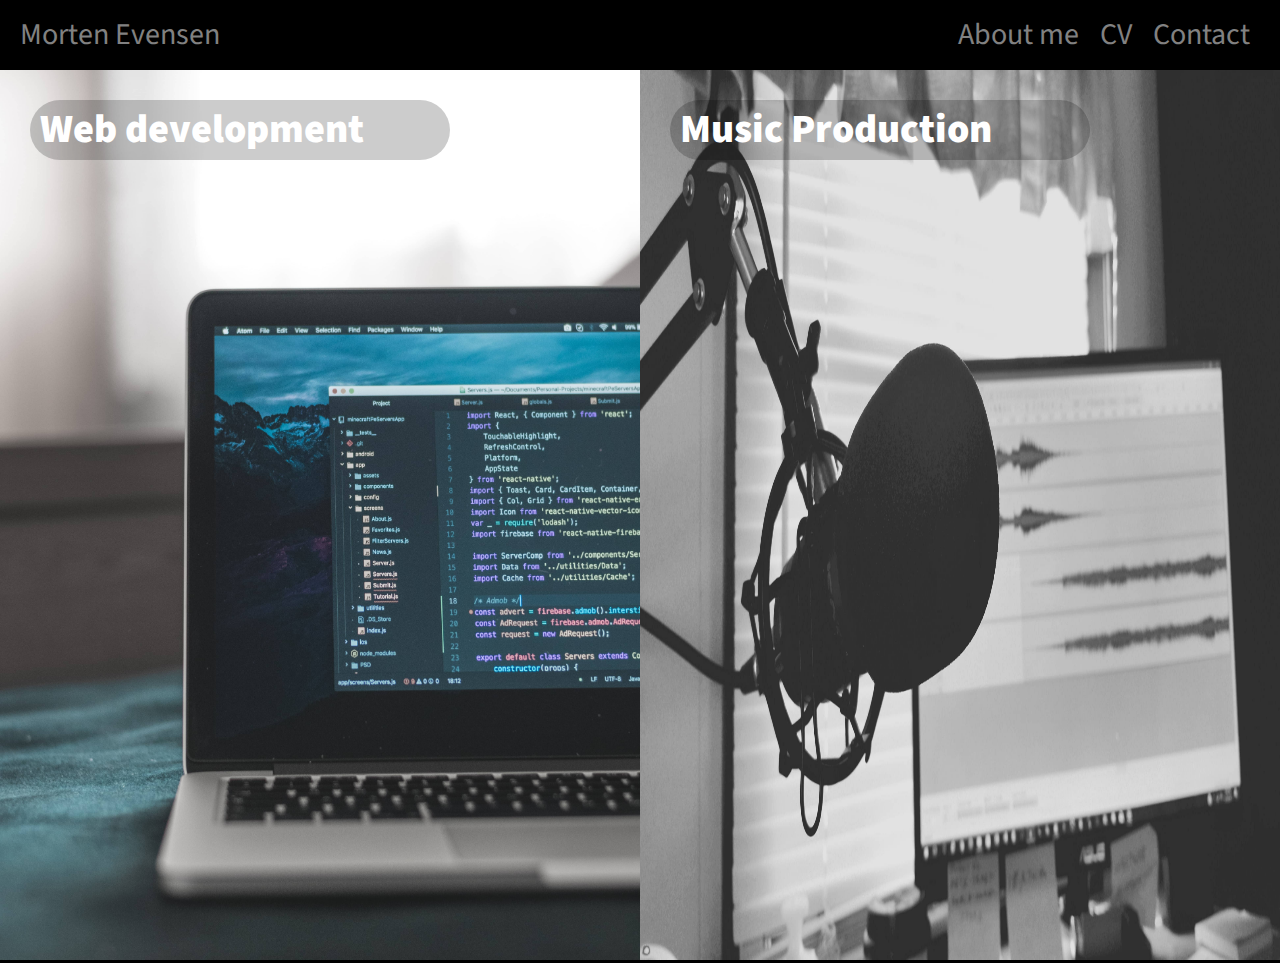
<file: index.html>
<!DOCTYPE html>
<html>
   <head>
      <link rel="stylesheet" href="css/styles.css" type="text/css">
      <link rel="stylesheet" href="https://cdnjs.cloudflare.com/ajax/libs/font-awesome/4.7.0/css/font-awesome.min.css">
      <meta name="viewport" content="width=device-width, initial-scale=1.0">
      <meta charset="utf-8" />
      <title>Morten Evensen</title>
      <link href="https://fonts.googleapis.com/css?family=Source+Sans+Pro&display=swap" rel="stylesheet">
   </head>
   <body>
      <!-- Overlay navigation -->
      <div id="overlay-menu" class="overlay">
         <a href="javascript:void(0)" class="closeButton" onclick="closeNav()">&times;</a>
         <div class="overlay-content">
            <a href="about.html">About me</a>
            <a href="cv.html">CV</a>
            <a href="contact.html">Contact</a>
         </div>
      </div>
      <div class="firstpage">
         <!-- Header/navigation -->
         <div id="header">
            <header>
               <div class="logo">
                  <h1><a href="index.html"> Morten Evensen</a></h1>
               </div>
               <nav>
                  <div class="nav-elements">
                     <a href="about.html">About me</a>
                     <a href="cv.html">CV</a>
                     <a href="contact.html">Contact</a>
                  </div>
                  <a href="javascript:void(0);" class="icon" onclick="openNav()">
                  <i class="fa fa-bars"></i>
                  </a>
               </nav>
            </header>
         </div>
         <!-- First content -->
         <div id="firstcontentwrap">
            <div class="left" id="left">
               <h2 id="web" class="sub-header">Web development</h2>
               <div id="web-text" class="index-text">
                  <p class="p-text">I am a web developer that specializes in Front-End developement. </p>
                  <p class="p-text">I am always interested in new and exiting projects, so please get in touch if you have anything interesting you want to collaborate on! </p>
                  <p class="p-text">Click on the button bellow to see some of my earlier work </p>
               </div>
               <img class="coding-image image" src="images/coding-min.jpg">
               <div id="web-button" class="web-button">
                  <a href="web.html">
                     <p class="index-button">Click to see some of my previous web-projects!
                     </p>
                  </a>
               </div>
            </div>
            <div class="right" id="right">
               <h2 id="music" class="sub-header">Music Production</h2>
               <div id="music-text" class="index-text">
                  <p class="p-text">I am a music producer who produces music for advertisement, artists and movies </p>
                  <p class="p-text">I am always interested in new and exiting projects, so please get in touch if you have anything interesting you want to collaborate on! </p>
                  <p class="p-text">Click on the button bellow to see and listen to some of my earlier work </p>
               </div>
               <img class="coding-image image" src="images/music-production-grey-min.jpg">
               <div id="music-button" class="music-button">
                  <a href="music.html">
                     <p class="index-button">Click to see some of the projects I've worked on!
                     </p>
                  </a>
               </div>
            </div>
         </div>
      </div>
      <script src="scripts/script.js"></script>
   </body>
</html>
</file>
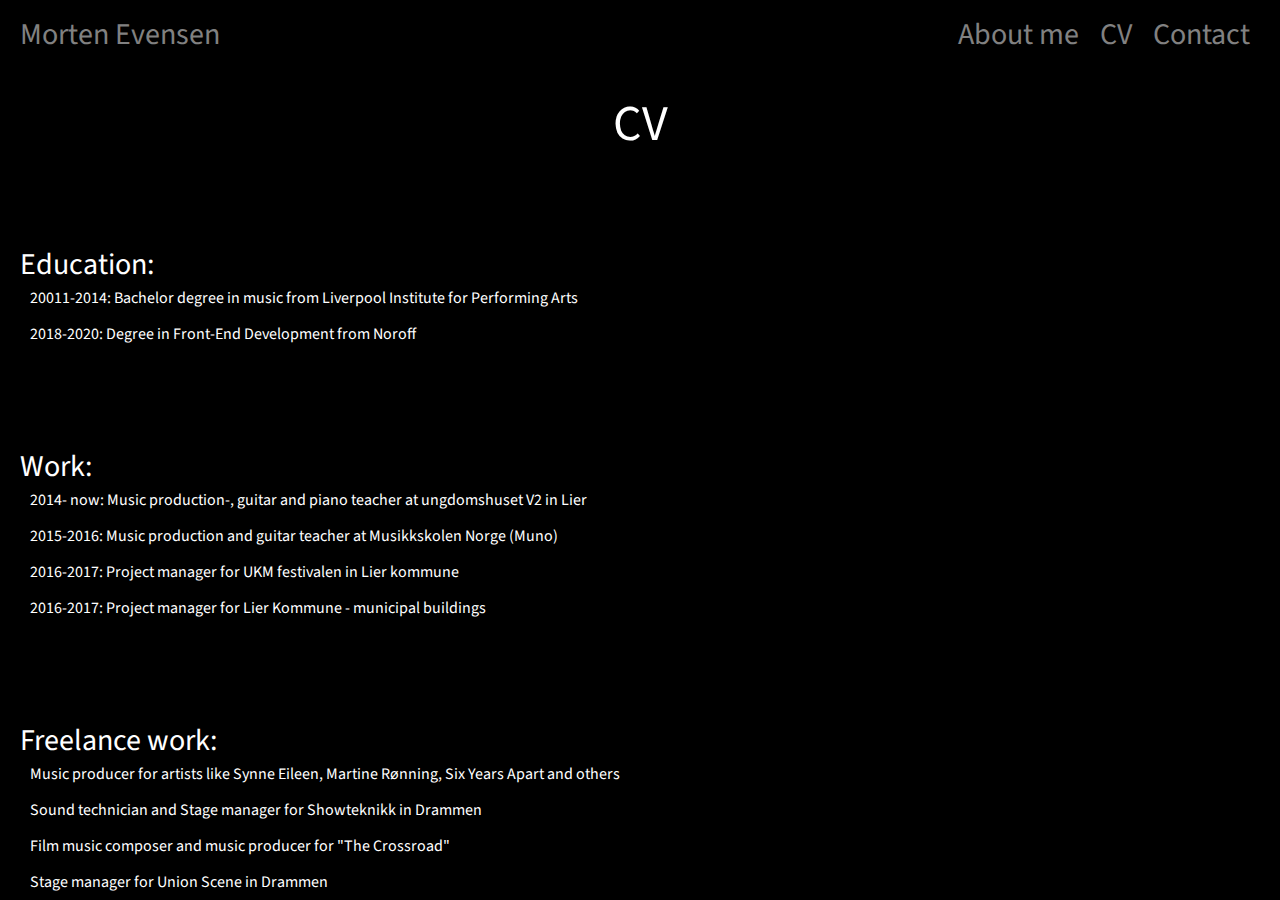
<file: cv.html>
<!DOCTYPE html>
<html>

<head>
    <link rel="stylesheet" href="css/styles.css" type="text/css">
    <link rel="stylesheet" href="https://cdnjs.cloudflare.com/ajax/libs/font-awesome/4.7.0/css/font-awesome.min.css">
    <meta name="viewport" content="width=device-width, initial-scale=1.0">
    <meta charset="utf-8" />
    <title>Morten Evensen - CV</title>
    <link href="https://fonts.googleapis.com/css?family=Source+Sans+Pro&display=swap" rel="stylesheet">
</head>

<body>
    <!-- Overlay navigation -->
    <div id="overlay-menu" class="overlay">
        <a href="javascript:void(0)" class="closeButton" onclick="closeNav()">&times;</a>
        <div class="overlay-content">
            <a href="about.html">About me</a>
            <a href="cv.html">CV</a>
            <a href="contact.html">Contact</a>
        </div>
    </div>
    <div class="firstpage">
        <!-- Header/navigation -->
        <div id="header">
            <header>
                <div class="logo">
                    <h1><a href="index.html"> Morten Evensen</a></h1>
                </div>
                <nav>
                    <div class="nav-elements">
                        <a href="about.html">About me</a>
                        <a href="cv.html">CV</a>
                        <a href="contact.html">Contact</a>
                    </div>
                    <a href="javascript:void(0);" class="icon" onclick="openNav()">
                        <i class="fa fa-bars"></i>
                    </a>
                </nav>
            </header>
        </div>
        <div class="cv-wrap">
            <h2>CV</h2>
            <div class="education-wrap">
                <h3>Education:</h3>
                <p>20011-2014: Bachelor degree in music from Liverpool Institute for Performing Arts</p>
                <p>2018-2020: Degree in Front-End Development from Noroff</p>
            </div>
            <div class="education-wrap">
                <h3>Work:</h3>
                <p>2014- now: Music production-, guitar and piano teacher at ungdomshuset V2 in Lier</p>
                <p>2015-2016: Music production and guitar teacher at Musikkskolen Norge (Muno)</p>
                <p>2016-2017: Project manager for UKM festivalen in Lier kommune</p>
                <p>2016-2017: Project manager for Lier Kommune - municipal buildings</p>
            </div>
            <div class="education-wrap">
                <h3>Freelance work:</h3>
                <p>Music producer for artists like <a href="https://www.facebook.com/SynneEileen/">Synne Eileen</a>, <a href="https://www.facebook.com/martinesingerartist/">Martine Rønning</a>, <a href="https://www.facebook.com/sixyearsapart/">Six Years Apart</a> and others</p>
                <p>Sound technician and Stage manager for <a href="http://www.show-teknikk.no/">Showteknikk in Drammen</a></p>
                <p>Film music composer and music producer for <a href="https://vimeo.com/172676693">"The Crossroad"</a></p>
                <p>Stage manager for Union Scene in Drammen</p>
            </div>
        </div>
    </div>
    <script src="scripts/script.js"></script>
</body>

</html>
</file>
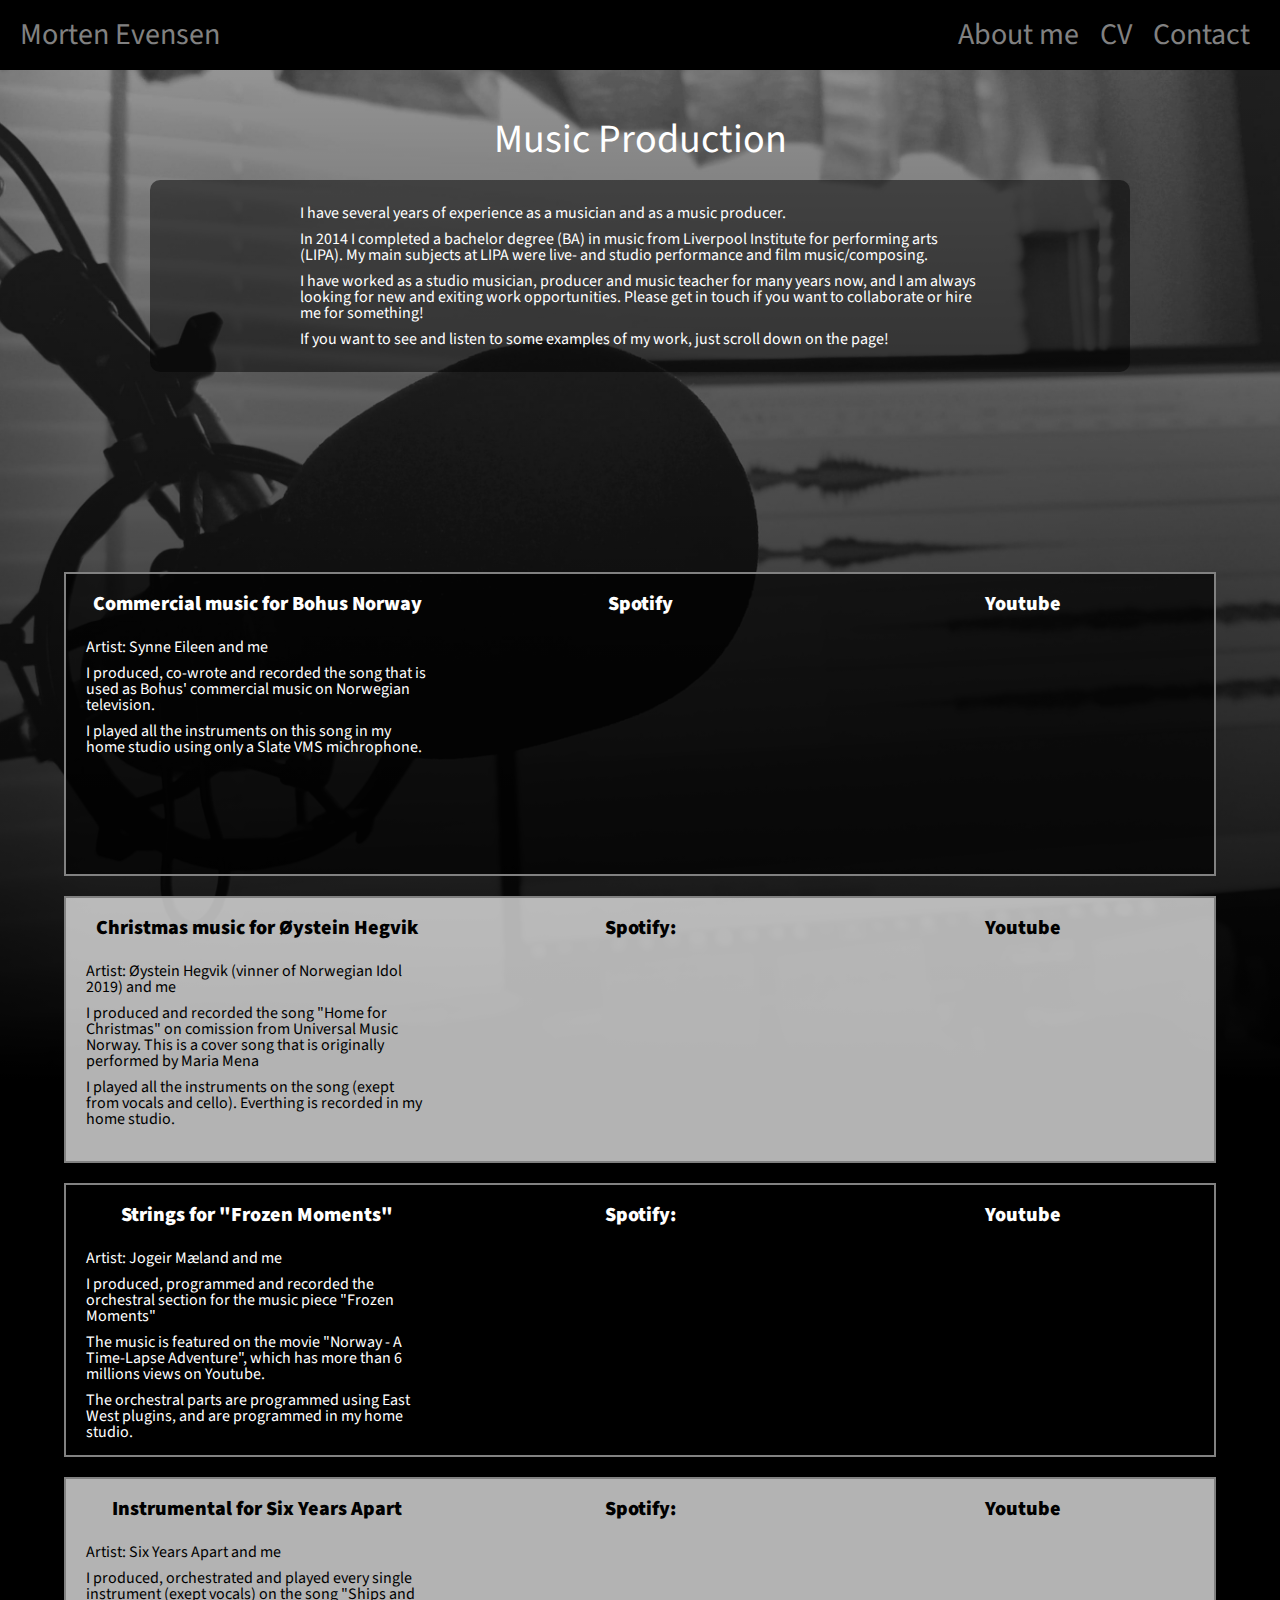
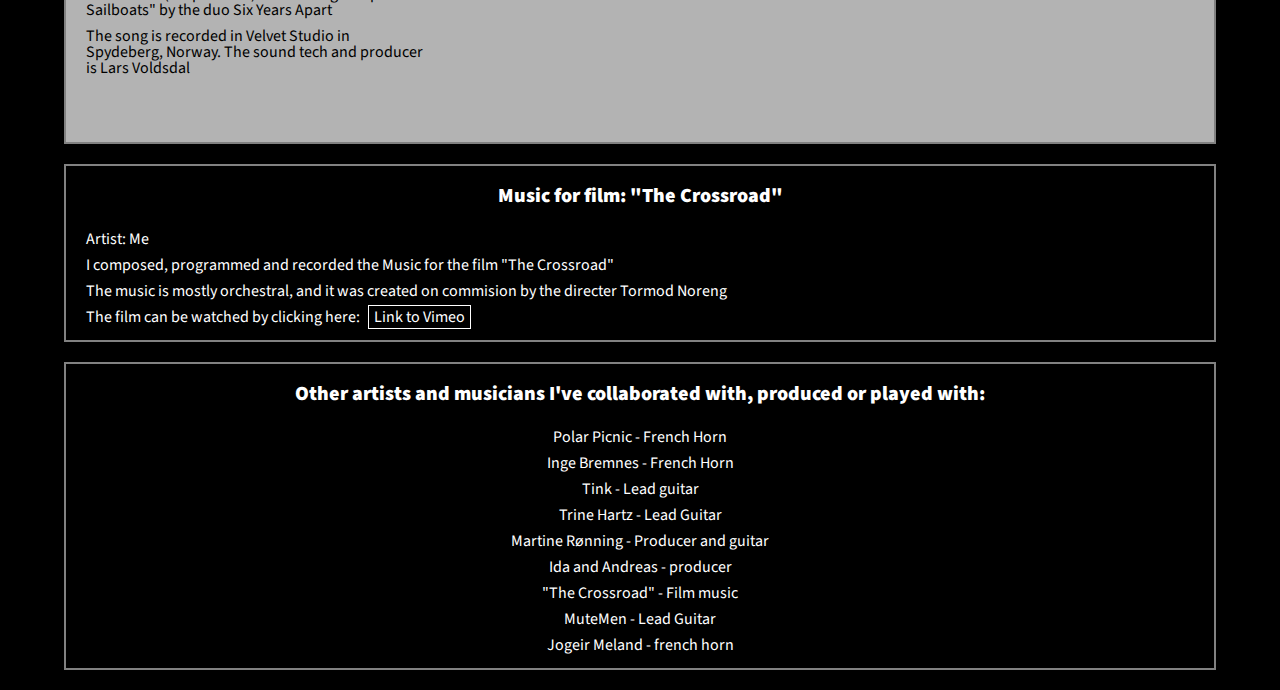
<file: music.html>
<!DOCTYPE html>
<html>

<head>
    <link rel="stylesheet" href="css/styles.css" type="text/css">
    <link rel="stylesheet" href="https://cdnjs.cloudflare.com/ajax/libs/font-awesome/4.7.0/css/font-awesome.min.css">
    <meta name="viewport" content="width=device-width, initial-scale=1.0">
    <meta charset="utf-8" />
    <title>Morten Evensen - Music production</title>
    <link href="https://fonts.googleapis.com/css?family=Source+Sans+Pro&display=swap" rel="stylesheet">
</head>

<body class="bg-music-image">
    <!-- Overlay navigation -->
    <div id="overlay-menu" class="overlay">
        <a href="javascript:void(0)" class="closeButton" onclick="closeNav()">&times;</a>
        <div class="overlay-content">
            <a href="about.html">About me</a>
            <a href="cv.html">CV</a>
            <a href="contact.html">Contact</a>
        </div>
    </div>

    <div class="web-page">
        <!-- Header/navigation -->
        <div id="header">
            <header>
                <div class="logo">
                    <h1><a href="index.html">Morten Evensen</a></h1>
                </div>
                <nav>
                    <div class="nav-elements">
                        <a href="about.html">About me</a>
                        <a href="cv.html">CV</a>
                        <a href="contact.html">Contact</a>
                    </div>
                    <a href="javascript:void(0);" class="icon" onclick="openNav()">
                        <i class="fa fa-bars"></i>
                    </a>
                </nav>
            </header>
        </div>
        <div class="music-info-wrap">
            <div class="music-header">
                <h2>Music Production</h2>
            </div>
            <div class="music-info">
                <p>I have several years of experience as a musician and as a music producer. </p>
                <p>In 2014 I completed a bachelor degree (BA) in music from Liverpool Institute for performing arts (LIPA). My main subjects at LIPA were live- and studio performance and film music/composing. </p>
                <p>I have worked as a studio musician, producer and music teacher for many years now, and I am always looking for new and exiting work opportunities. Please get in touch if you want to collaborate or hire me for something!</p>
                <p>If you want to see and listen to some examples of my work, just scroll down on the page!</p>
            </div>
        </div>
        <div id="music-content">
            <div class="music-content-wrap">
                <div class="music-content-wrap-1">
                    <div class="small-wrap">
                        <div class="music-content-1">
                            <h3>Commercial music for Bohus Norway</h3>
                            <p class="artist">Artist: Synne Eileen and me</p>
                            <p>I produced, co-wrote and recorded the song that is used as Bohus' commercial music on Norwegian television. </p>
                            <p>I played all the instruments on this song in my home studio using only a Slate VMS michrophone. </p>
                        </div>
                        <div class="music-content-2">

                            <h3 class="black">Spotify </h3>
                            <div class="spotify">
                                <div class="iframe-container">
                                    <iframe src="https://open.spotify.com/embed/track/5AHJPyaZsAZYSteQCO5WQY" width="250" height="250" frameborder="0" allowtransparency="true" allow="encrypted-media"></iframe>
                                </div>
                            </div>
                        </div>
                        <div class="music-content-3">
                            <h3 class="black">Youtube</h3>
                            <div class="iframe-container">
                                <iframe width="560" height="315" src="https://www.youtube.com/embed/higRDezpsws" frameborder="0" allow="accelerometer; autoplay; encrypted-media; gyroscope; picture-in-picture" allowfullscreen></iframe>
                            </div>
                        </div>
                    </div>
                </div>
                <div class="music-content-wrap-2">
                    <div class="small-wrap">
                        <div class="music-content-1">
                            <h3>Christmas music for Øystein Hegvik</h3>
                            <p class="artist">Artist: Øystein Hegvik (vinner of Norwegian Idol 2019) and me</p>
                            <p>I produced and recorded the song "Home for Christmas" on comission from Universal Music Norway. This is a cover song that is originally performed by Maria Mena</p>
                            <p>I played all the instruments on the song (exept from vocals and cello). Everthing is recorded in my home studio.</p>
                        </div>
                        <div class="music-content-2">
                            <h3 class="black">Spotify: </h3>
                            <div class="iframe-container">
                                <iframe src="https://open.spotify.com/embed/track/5BdrkSlhOPAoXmV41v9zLP" width="300" height="380" frameborder="0" allowtransparency="true" allow="encrypted-media"></iframe>
                            </div>
                        </div>
                        <div class="music-content-3">
                            <h3 class="black">Youtube</h3>
                            <div class="iframe-container">
                                <iframe width="560" height="315" src="https://www.youtube.com/embed/VVkZhhpdd2o" frameborder="0" allow="accelerometer; autoplay; encrypted-media; gyroscope; picture-in-picture" allowfullscreen></iframe>
                            </div>
                        </div>
                    </div>
                </div>
                <div class="music-content-wrap-3">
                    <div class="small-wrap">
                        <div class="music-content-1">
                            <h3>Strings for "Frozen Moments"</h3>
                            <p class="artist">Artist: Jogeir Mæland and me</p>
                            <p>I produced, programmed and recorded the orchestral section for the music piece "Frozen Moments"</p>
                            <p>The music is featured on the movie "Norway - A Time-Lapse Adventure", which has more than 6 millions views on Youtube.</p>
                            <p>The orchestral parts are programmed using East West plugins, and are programmed in my home studio.</p>
                        </div>
                        <div class="music-content-2">
                            <h3 class="black">Spotify: </h3>
                            <div class="iframe-container">
                                <iframe src="https://open.spotify.com/embed/track/3ucgSZoB4d1s7usTXDlUYG" width="300" height="380" frameborder="0" allowtransparency="true" allow="encrypted-media"></iframe>
                            </div>
                        </div>
                        <div class="music-content-3">
                            <h3 class="black">Youtube</h3>
                            <div class="iframe-container">
                                <iframe width="560" height="315" src="https://www.youtube.com/embed/Scxs7L0vhZ4" frameborder="0" allow="accelerometer; autoplay; encrypted-media; gyroscope; picture-in-picture" allowfullscreen></iframe>
                            </div>
                        </div>
                    </div>
                </div>
                <div class="music-content-wrap-2">
                    <div class="small-wrap">
                        <div class="music-content-1">
                            <h3>Instrumental for Six Years Apart</h3>
                            <p class="artist">Artist: Six Years Apart and me</p>
                            <p>I produced, orchestrated and played every single instrument (exept vocals) on the song "Ships and Sailboats" by the duo Six Years Apart </p>
                            <p>The song is recorded in Velvet Studio in Spydeberg, Norway. The sound tech and producer is Lars Voldsdal</p>
                        </div>
                        <div class="music-content-2">
                            <h3 class="black">Spotify: </h3>
                            <div class="iframe-container">
                                <iframe src="https://open.spotify.com/embed/track/3G6KSkcUQJJ4obaPwvudlU" width="300" height="380" frameborder="0" allowtransparency="true" allow="encrypted-media"></iframe>
                            </div>
                        </div>
                        <div class="music-content-3">
                            <h3 class="black">Youtube</h3>
                            <div class="iframe-container">
                                <iframe width="560" height="315" src="https://www.youtube.com/embed/Qk_YxRAV6HM" frameborder="0" allow="accelerometer; autoplay; encrypted-media; gyroscope; picture-in-picture" allowfullscreen></iframe>
                            </div>
                        </div>
                    </div>
                </div>
                <div class="music-content-wrap-3">
                    <div class="small-wrap">
                        <div class="music-content-1">
                            <h3>Music for film: "The Crossroad"</h3>
                            <p class="artist">Artist: Me</p>
                            <p>I composed, programmed and recorded the Music for the film "The Crossroad"</p>
                            <p>The music is mostly orchestral, and it was created on commision by the directer Tormod Noreng</p>
                            <p>The film can be watched by clicking here: <a class="center link" href="https://vimeo.com/172676693">Link to Vimeo</a></p>
                        </div>
                    </div>
                </div>
                <div class="music-content-wrap-3">
                    <div class="small-wrap">
                        <div class="music-content-1 center">
                            <h3>Other artists and musicians I've collaborated with, produced or played with:</h3>
                            <p class="artist">Polar Picnic - French Horn</p>
                            <p class="artist">Inge Bremnes - French Horn</p>
                            <p class="artist">Tink - Lead guitar</p>
                            <p class="artist">Trine Hartz - Lead Guitar</p>
                            <p class="artist">Martine Rønning - Producer and guitar</p>
                            <p class="artist">Ida and Andreas - producer</p>
                            <p class="artist">"The Crossroad" - Film music</p>
                            <p class="artist">MuteMen - Lead Guitar</p>
                            <p class="artist">Jogeir Meland - french horn</p>
                        </div>
                    </div>
                </div>
            </div>
        </div>
    </div>
    <script src="scripts/script.js"></script>
</body>

</html>
</file>
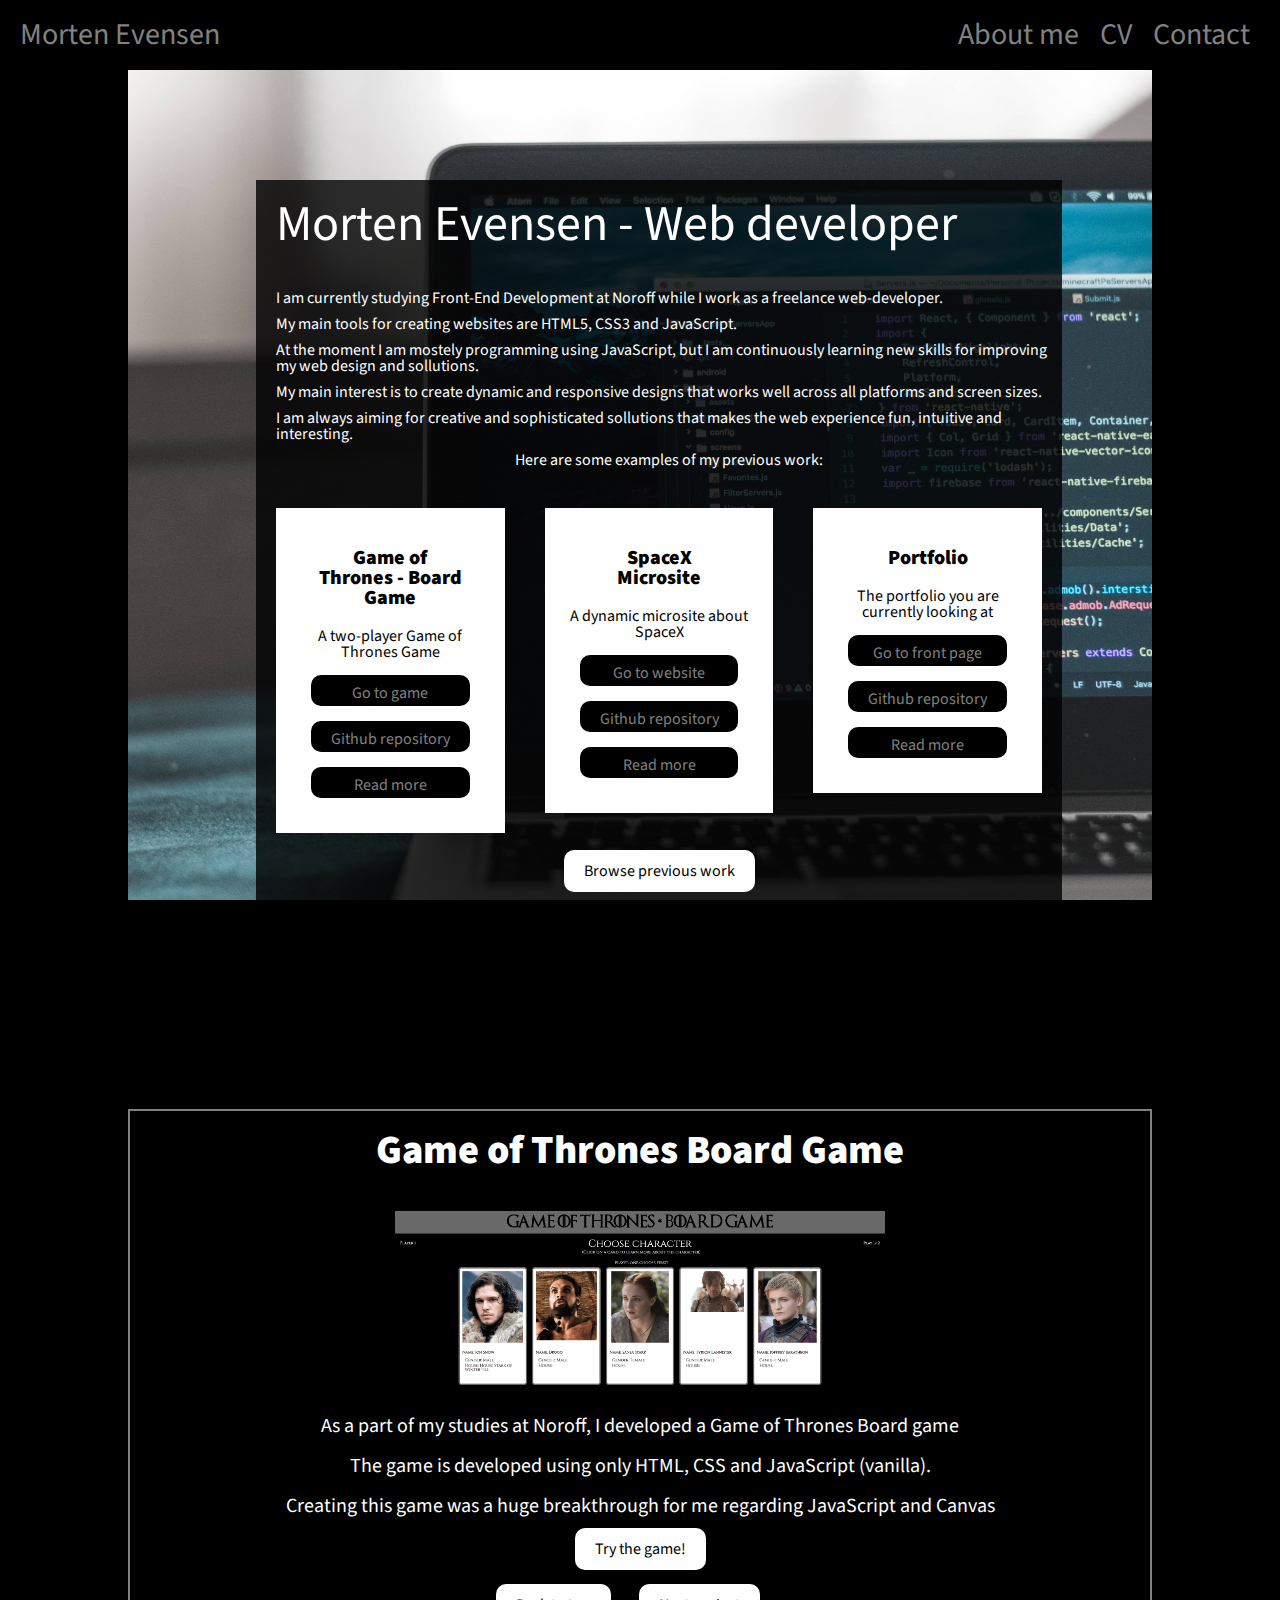
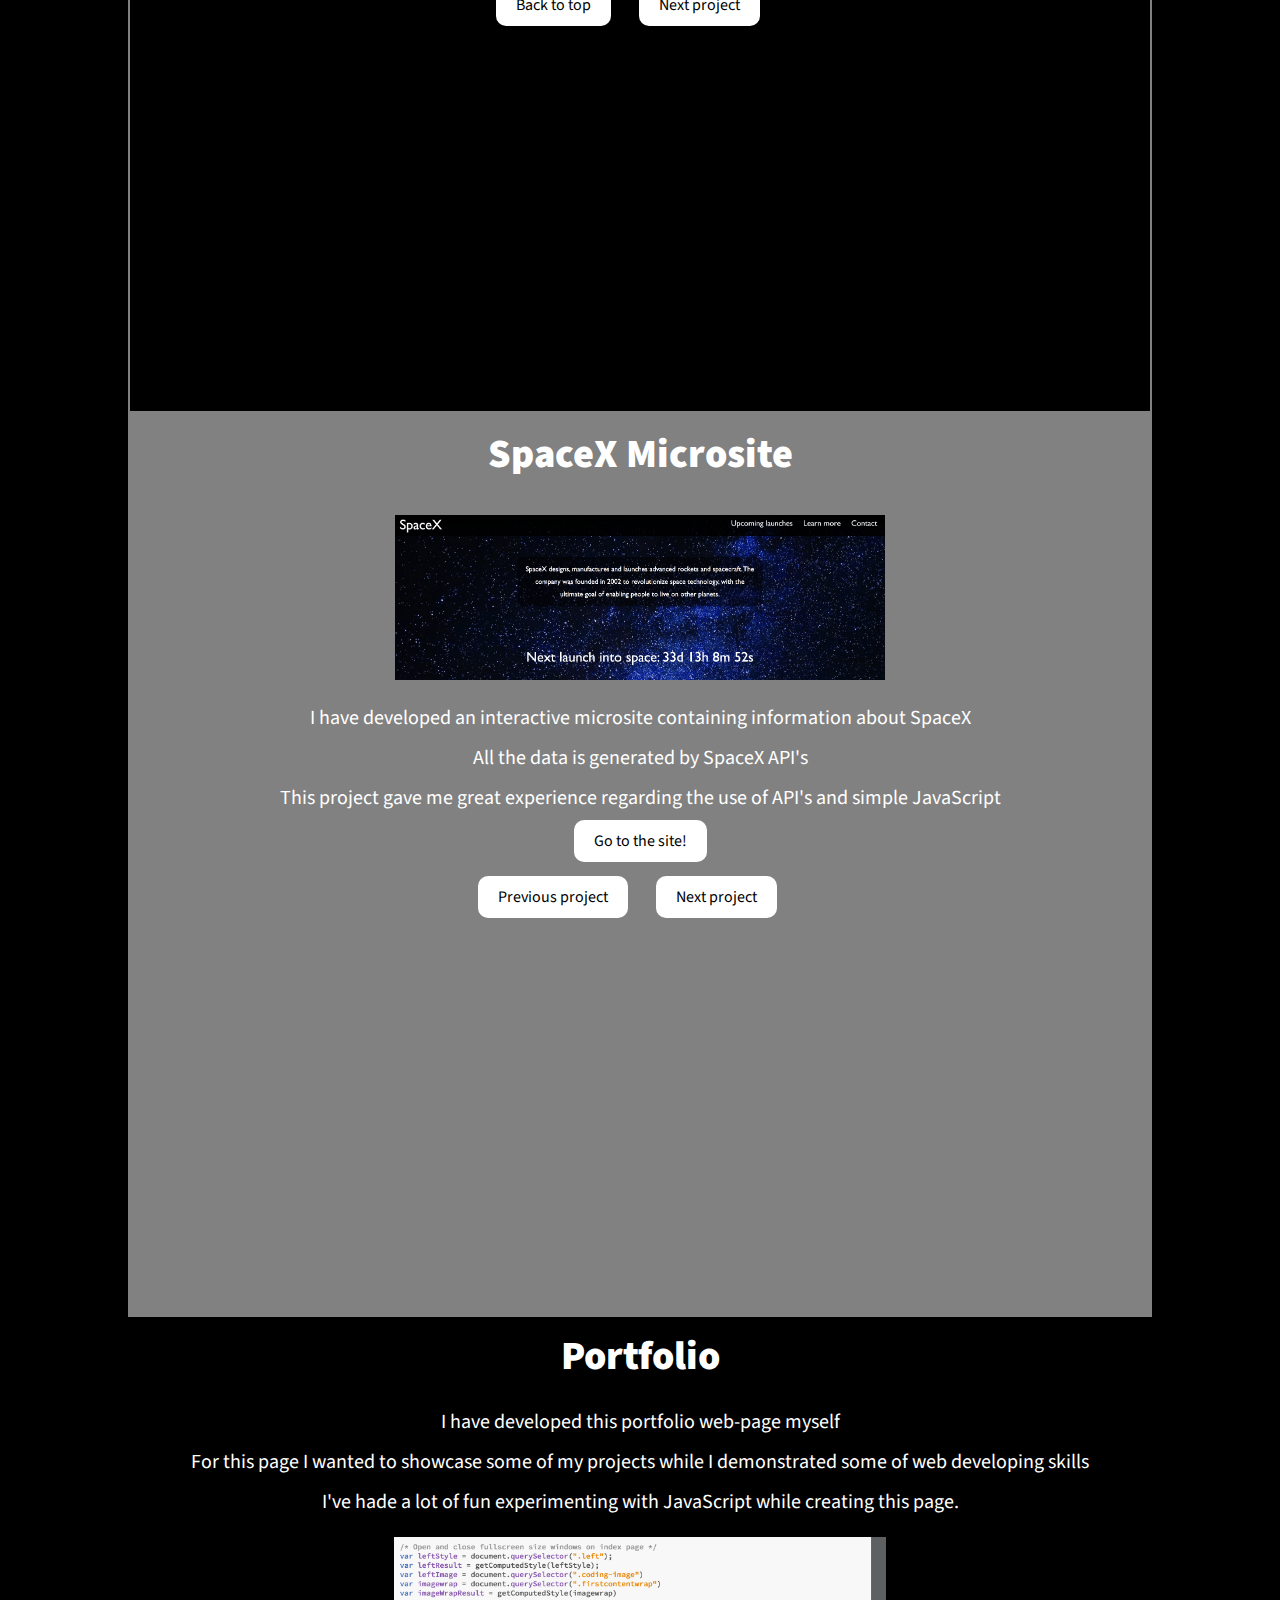
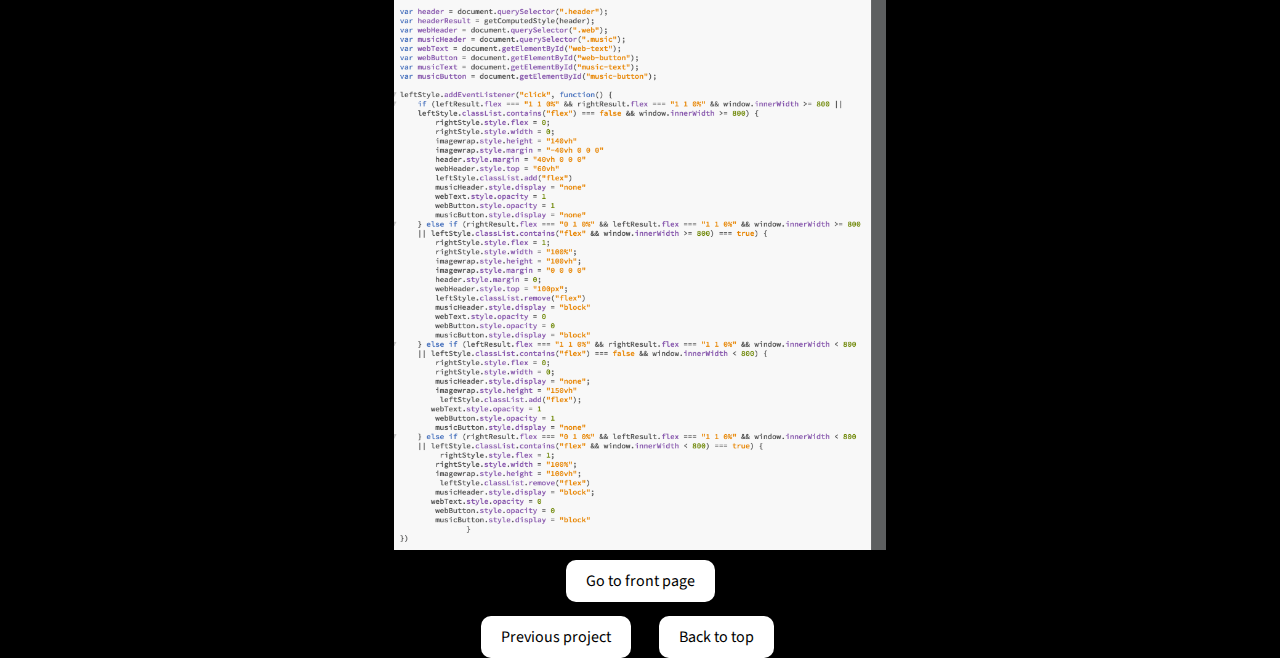
<file: web.html>
<!DOCTYPE html>
<html>

<head>
    <link rel="stylesheet" href="css/styles.css" type="text/css">
    <link rel="stylesheet" href="https://cdnjs.cloudflare.com/ajax/libs/font-awesome/4.7.0/css/font-awesome.min.css">
    <meta name="viewport" content="width=device-width, initial-scale=1.0">
    <meta charset="utf-8" />
    <title>Morten Evensen - Web Development</title>
    <link href="https://fonts.googleapis.com/css?family=Source+Sans+Pro&display=swap" rel="stylesheet">
</head>

<body>
    <!-- Overlay navigation -->
    <div id="overlay-menu" class="overlay">
        <a href="javascript:void(0)" class="closeButton" onclick="closeNav()">&times;</a>
        <div class="overlay-content">
            <a href="about.html">About me</a>
            <a href="cv.html">CV</a>
            <a href="contact.html">Contact</a>
        </div>
    </div>
    <div class="web-page">
        <!-- Header/navigation -->
        <div id="header">
            <header>
                <div class="logo">
                    <h1><a href="index.html"> Morten Evensen</a></h1>
                </div>
                <nav>
                    <div class="nav-elements">
                        <a href="about.html">About me</a>
                        <a href="cv.html">CV</a>
                        <a href="contact.html">Contact</a>
                    </div>
                    <a href="javascript:void(0);" class="icon" onclick="openNav()">
                        <i class="fa fa-bars"></i>
                    </a>
                </nav>
            </header>
        </div>
        <div id="web-content">

            <div class="web-content-wrap">
                <div class="web-content-1">
                    <h2>Morten Evensen - Web developer</h2>
                    <p>I am currently studying Front-End Development at Noroff while I work as a freelance web-developer.</p>
                    <p>My main tools for creating websites are HTML5, CSS3 and JavaScript.</p>
                    <p>At the moment I am mostely programming using JavaScript, but I am continuously learning new skills for improving my web design and sollutions. </p>
                    <p>My main interest is to create dynamic and responsive designs that works well across all platforms and screen sizes. </p>
                    <p>I am always aiming for creative and sophisticated sollutions that makes the web experience fun, intuitive and interesting. </p>
                    <p>Here are some examples of my previous work:</p>
                    <div class="work-wrap">
                        <div class="work1">
                            <h3>Game of Thrones - Board Game</h3>
                            <h4>A two-player Game of Thrones Game</h4>
                            <a class="web-button-web" href="http://mortenevensen.no/got/" target="_blank">Go to game</a>
                            <a class="web-button-web" href="https://github.com/MortenEvensen/GameOfThrones" target="_blank">Github repository</a>
                            <a class="web-button-web" href="#got-a">Read more</a>
                        </div>
                        <div class="work2">
                            <h3>SpaceX Microsite</h3>
                            <h4>A dynamic microsite about SpaceX</h4>
                            <a class="web-button-web" href="http://mortenevensen.no/spacex/" target="_blank">Go to website</a>
                            <a class="web-button-web" href="https://github.com/MortenEvensen/spaceX" target="_blank">Github repository</a>
                            <a class="web-button-web" href="#space-a">Read more</a>
                        </div>
                        <div class="work3">
                            <h3>Portfolio</h3>
                            <h4>The portfolio you are currently looking at</h4>
                            <a class="web-button-web" href="http://mortenevensen.no/portfolio/">Go to front page</a>
                            <a class="web-button-web" href="https://github.com/MortenEvensen/portfolio" target="_blank">Github repository</a>
                            <a class="web-button-web" href="#decor-a">Read more</a>
                        </div>
                    </div>
                    <div class="go-to-button-wrap-1">
                        <a class="go-to-button" href="#got-a">Browse previous work</a></div>
                </div>

            </div>
            <div id="got-a">
            </div>
            <div id="got-wrap">
                <div class="got-flex">
                    <h2>Game of Thrones Board Game</h2>

                    <div class="got-img-wrap">
                        <img class="got-img" src="images/got-front-min.png">
                    </div>
                    <div class="got-text">
                        <p>As a part of my studies at Noroff, I developed a Game of Thrones Board game</p>
                        <p>The game is developed using only HTML, CSS and JavaScript (vanilla).</p>
                        <p>Creating this game was a huge breakthrough for me regarding JavaScript and Canvas</p>
                    </div>
                    <div class="got-img-wrap">
                        <img class="got-img uno" src="images/got-game-min.png">
                    </div>
                    <div class="go-to-button-wrap">
                        <a class="go-to-button" href="http://mortenevensen.no/got/" target="_blank">Try the game!</a></div>
                    <div class="go-to-button-wrap-2">
                        <a class="go-to-button" href="web.html">Back to top</a>
                        <a class="go-to-button" href="#space-a">Next project</a></div>
                    <!--<div class="got-text">
                        <p>Or keep scrolling</p>
                    </div>-->
                </div>
            </div>
            <div id="space-a">
            </div>
            <div id="spacex-wrap">
                <div class="got-flex">
                    <h2>SpaceX Microsite</h2>

                    <div class="got-img-wrap">
                        <img class="space-img" src="images/spacex-cover-min.png">
                    </div>
                    <div class="got-text">
                        <p>I have developed an interactive microsite containing information about SpaceX</p>
                        <p>All the data is generated by SpaceX API's</p>
                        <p>This project gave me great experience regarding the use of API's and simple JavaScript</p>
                    </div>
                    <div class="got-img-wrap">
                        <img class="space-img uno" src="images/spacex-content-min.png">
                    </div>
                    <div class="go-to-button-wrap">
                        <a class="go-to-button" href="http://mortenevensen.no/spacex/" target="_blank">Go to the site!</a></div>
                    <div class="go-to-button-wrap-2">
                        <a class="go-to-button" href="#got-a">Previous project</a>
                        <a class="go-to-button" href="#decor-a">Next project</a></div>
                </div>
            </div>
            <div id="decor-a">
            </div>
            <div id="decor-wrap">
                <div class="got-flex">
                    <h2>Portfolio</h2>

                    <div class="got-text">
                        <p>I have developed this portfolio web-page myself</p>
                        <p>For this page I wanted to showcase some of my projects while I demonstrated some of web developing skills</p>
                        <p>I've hade a lot of fun experimenting with JavaScript while creating this page.</p>
                    </div>
                    <div class="got-img-wrap">
                        <img class="space-img" src="images/develop-min.png">
                    </div>
                    <div class="go-to-button-wrap">
                        <a class="go-to-button" href="http://mortenevensen.no/portfolio/">Go to front page</a></div>
                    <div class="go-to-button-wrap-2">
                        <a class="go-to-button" href="#space-a">Previous project</a>
                        <a class="go-to-button" href="web.html">Back to top</a></div>
                </div>
            </div>
        </div>
    </div>
    <script src="scripts/script.js"></script>
</body>

</html>
</file>
<file: css/styles.css>
/* http://meyerweb.com/eric/tools/css/reset/ 
   v2.0 | 20110126
   License: none (public domain)
*/

html,
body,
div,
span,
applet,
object,
iframe,
h1,
h2,
h3,
h4,
h5,
h6,
p,
blockquote,
pre,
a,
abbr,
acronym,
address,
big,
cite,
code,
del,
dfn,
em,
img,
ins,
kbd,
q,
s,
samp,
small,
strike,
strong,
sub,
sup,
tt,
var,
b,
u,
i,
center,
dl,
dt,
dd,
ol,
ul,
li,
fieldset,
form,
label,
legend,
table,
caption,
tbody,
tfoot,
thead,
tr,
th,
td,
article,
aside,
canvas,
details,
embed,
figure,
figcaption,
footer,
header,
hgroup,
menu,
nav,
output,
ruby,
section,
summary,
time,
mark,
audio,
video {
	margin: 0;
	padding: 0;
	border: 0;
	font-size: 100%;
	font: inherit;
	vertical-align: baseline;
}
/* HTML5 display-role reset for older browsers */

article,
aside,
details,
figcaption,
figure,
footer,
header,
hgroup,
menu,
nav,
section {
	display: block;
}
html {
	scroll-behavior: smooth;
}
body {
	line-height: 1;
	background-color: black;
	font-family: 'Source Sans Pro', sans-serif;
}
ol,
ul {
	list-style: none;
}
blockquote,
q {
	quotes: none;
}
blockquote:before,
blockquote:after,
q:before,
q:after {
	content: '';
	content: none;
}
table {
	border-collapse: collapse;
	border-spacing: 0;
}
a {
	text-decoration: none;
	color: inherit;
}
/* Header
-------------*/

#header {
	position: fixed;
	width: 100%;
	transition: 0.5s;
	z-index: 3;
}
header {
	display: flex;
	font-size: 30px;
	padding: 20px 20px 20px 20px;
	background-color: black;
	color: #818181;
}
.logo {
	flex: 1;
}
.nav-elements {
	flex: 1;
	float: right;
	display: block;
}
.nav-elements a {
	padding: 0 10px 0 5px;
}
.nav-elements a:hover {
	opacity: 0.7;
}
.nav-elements a:active {
	opacity: 0.3;
}
/* Overlay menu
-------------*/

.overlay {
	height: 100%;
	width: 0;
	position: fixed;
	z-index: 4;
	left: 0;
	top: 0;
	background-color: rgb(0, 0, 0);
	background-color: rgba(0, 0, 0, 0.9);
	overflow-x: hidden;
	transition: 0.5s;
}
.overlay-content {
	position: relative;
	top: 25%;
	width: 100%;
	text-align: center;
	margin-top: 30px;
}
.overlay a {
	padding: 8px;
	text-decoration: none;
	font-size: 36px;
	color: #818181;
	display: block;
	transition: 0.3s;
}
.overlay a:hover,
.overlay a:focus,
.icon:hover {
	color: #f1f1f1;
}
.overlay .closeButton {
	position: absolute;
	top: 10px;
	right: 25px;
	font-size: 50px;
}
.icon {
	display: none;
	font-size: 30px;
	color: #818181;
	margin: 25px 0px 0 0;
}
/* Sub headers
----------------*/

#web {
	color: white;
	background: rgba(0, 0, 0, 0.2);
	z-index: 2;
	font-size: 40px;
	border-radius: 50px;
	position: relative;
	top: 100px;
	left: 30px;
	font-weight: 900;
	transition: 0.5s;
	max-width: 400px;
	padding: 10px;
	transition: 0.5s;
}
#music {
	color: white;
	background: rgba(0, 0, 0, 0.2);
	border-radius: 50px;
	z-index: 2;
	font-size: 40px;
	position: relative;
	top: 100px;
	left: 30px;
	font-weight: 900;
	transition: 0.5s;
	max-width: 400px;
	padding: 10px;
	transition: 0.5s;
}
.center {
	text-align: center;
}
/* Web development/music text
----------------*/

#web-text {
	transition: 0.5s;
	opacity: 0;
	margin-left: -3000px;
}
#web-button {
	transition: 1s;
	opacity: 0;
	margin-left: -3000px;
}
#music-text {
	transition: 0.5s;
	opacity: 0;
	margin-left: -3000px;
}
#music-button {
	transition: 1s;
	opacity: 0;
	margin-left: -3000px;
}
.index-text {
	position: absolute;
	top: 300px;
	width: 50vh;
	margin: 0 20px;
	border-radius: 20px;
	background: rgba(255, 255, 255, 0.8)
}
.p-text {
	transition: 0.5s;
	padding: 20px 20px 5px 20px;
	font-size: 20px;
}
.p-text:last-child {
	padding-bottom: 20px;
}
.web-button,
.music-button {
	position: absolute;
	top: 90vh;
	left: 40vw
}
.index-button {
	background-color: white;
	padding: 20px;
	border-radius: 20px;
	transition: 0.5s;
}
.index-button:hover {
	cursor: pointer;
	opacity: 0.7;
}
.firstpage {} #firstcontentwrap {
	display: flex;
	height: 100vh;
	width: 100vw;
	transition: 0.5s;
	margin: 0 0 0 0;
	padding: -60px 0 0 0;
}
#left {
	flex: 1;
	transition: 0.5s;
	width: 100%;
}
#right {
	flex: 1;
	transition: 0.5s;
	width: 100%;
}
#left:hover,
#right:hover {
	cursor: pointer;
	opacity: 0.9;
}
.image {
	width: 100%;
	height: 100%;
}
/* Web developer page
-------------------*/

#web-content {
	background-image: url(../images/coding-min.jpg);
	background-size: cover;
	height: 100vh;
	background-color: rgba(0, 0, 0, 0.1);
	background-position: center;
	background-repeat: no-repeat;
	margin: 0 10vw;
}
.web-content-wrap {
	display: flex;
	flex-direction: row;
}
.web-content-1 {
	flex: 1;
	background: rgba(0, 0, 0, 0.8);
	opacity: 1;
	height: 100%;
	margin: 20vh 10vh 20vh 10vw;
	padding: 0 0 50px 0;
	color: white;
}
.web-content-wrap h2 {
	padding: 20px;
	font-size: 50px;
}
.web-content-wrap p:first-of-type {
	padding: 20px 0 0 20px;
}
.web-content-wrap p:last-of-type {
	text-align: center;
}
.web-content-wrap p {
	padding: 10px 0 0 20px;
}
.work-wrap {
	display: flex;
}
.work1,
.work2,
.work3 {
	flex: 1;
	height: 100%;
	min-height: 200px;
	background-color: white;
	color: black;
	margin: 40px 20px 20px 20px;
	padding: 20px;
}
.web-button-web {
	background-color: black;
	color: #818181;
	display: block;
	margin: 15px;
	padding: 10px 5px 5px 5px;
	text-align: center;
	border-radius: 10px;
}
.web-button-web:hover {
	opacity: 0.7;
	cursor: pointer;
}
.web-button-web:active {
	opacity: 0.2;
}
.work-wrap h3 {
	text-align: center;
	padding: 20px;
	font-size: 20px;
	font-weight: 900;
}
.work-wrap h4 {
	text-align: center;
}
/* Got page
-------------------*/

#got-wrap {
	display: flex;
	height: 100vh;
	border: 2px solid #818181;
}
#got-a,
#space-a,
#decor-a {
	height: 60px;
	margin: -60px 0 0;
}
.got-flex {
	flex: 1;
}
.got-flex h2 {
	text-align: center;
	color: white;
	font-size: 40px;
	font-weight: 900;
	padding: 20px 30px 20px 30px
}
.got-img-wrap {
	text-align: center;
	margin: 20px;
}
.got-img {
	width: 50%;
	height: auto;
}
.got-text p {
	color: white;
	font-size: 20px;
	padding: 5px;
	text-align: center;
	margin: 10px 0 0 0;
}
.go-to-button-wrap,
.go-to-button-wrap-1,
.go-to-button-wrap-2 {
	text-align: center;
}
.go-to-button {
	color: black;
	background-color: white;
	padding: 10px 20px;
	border-radius: 10px;
}
.go-to-button-wrap-1 {
	margin-top: 10px;
}
.go-to-button-wrap-2 {
	margin-top: 40px;
	margin-bottom: 20px;
}
.go-to-button-wrap-2 a {
	margin-right: 25px;
}
.go-to-button:hover {
	cursor: pointer;
	opacity: 0.7;
}
.go-to-button:active {
	opacity: 0.2;
}
#spacex-wrap {
	display: flex;
	height: 100vh;
	border: 2px solid #818181;
	background-color: #818181
}
#decor-wrap {
	display: flex;
	height: 100vh;
}
.space-img {
	width: 50%;
	height: auto;
}
/* Music production page
-------------------*/

.bg-music-image {
	background: linear-gradient(rgba(0, 0, 0, 0.3), rgba(0, 0, 0, 1)), url('../images/music-production-grey-min.jpg');
	height: 120vh;
	background-position: center;
	background-size: cover;
	background-repeat: no-repeat;
	background-color: black;
}
.music-info-wrap {
	color: white;
	padding: 100px 0 0 0;
}
.music-header h2 {
	text-align: center;
	font-size: 40px;
	margin: 20px 0;
}
.music-info {
	background: rgba(0, 0, 0, 0.5);
	margin: 0 150px;
	padding: 20px 150px;
	border-radius: 10px;
}
.music-info p {
	padding: 5px 0 5px 0;
	font-size: 16px;
}
.spotify {
	min-height: 100%;
}
#music-content {
	padding: 200px 0 0 0;
	color: white;
}
.music-content-wrap {
	display: flex;
	flex-direction: column;
	height: 100%;
}
.music-content-wrap h3 {
	text-align: center;
	font-size: 20px;
	font-weight: 900;
	padding: 10px 0 20px 0;
}
.music-content-wrap p {
	font-size: 16px;
	padding: 5px 0 5px 0;
}
.small-wrap {
	display: flex;
	flex-direction: row;
}
.music-content-wrap-1 {
	flex: 1;
	border: 2px solid #818181;
	min-height: 300px;
	height: 100%;
	margin: 0 5vw 20px 5vw;
	background-color: rgba(0, 0, 0, 0.7);
}
.music-content-wrap-2 {
	flex: 1;
	border: 2px solid #818181;
	background-color: rgba(255, 255, 255, 0.7);
	height: 100%;
	color: black;
	margin-bottom: 20px;
	margin: 0 5vw 20px 5vw;
}
.music-content-wrap-3 {
	border: 2px solid #818181;
	flex: 1;
	background-color: rgba(0, 0, 0, 0.7);
	height: 100%;
	min-height: 10px;
	margin: 0 5vw 20px 5vw;
}
.black {
	text-align: center;
	padding-bottom: 20px;
}
.artist {
	font-size: 18px;
	padding: 0 0 15px 0;
}
.music-content-1 {
	flex: 1;
	height: 100%;
	min-height: 10px;
	padding: 10px;
	margin: 0 10px;
}
.music-content-2 {
	text-align: center;
	flex: 1;
	min-height: 100%;
	padding: 10px;
	margin: 0 10px;
}
.music-content-3 {
	flex: 1;
	height: 100%;
	padding: 10px;
	min-height: 0 10px;
	margin: 0 10px;
}
/* Iframe container
---------*/

.iframe-container {
	position: relative;
	width: 100%;
	padding-bottom: 56.25%;
	height: 0;
}
.iframe-container iframe {
	position: absolute;
	top: 0;
	left: 0;
	width: 100%;
	height: 100%;
}
/* CV
-------------------*/

.cv-wrap {
	color: white;
	padding: 100px 0 0 0;
}
.cv-wrap p {
	padding: 10px;
}
.cv-wrap h2 {
	font-size: 50px;
	text-align: center;
}
.education-wrap {
	margin: 100px 0 0 20px;
}
.education-wrap h3 {
	font-size: 30px;
	text-align: left;
}
/* About
-------------------*/

.about-wrap {
	color: white;
	padding: 100px 5vw 100px 5vw;
	background-color: rgba(255, 255, 255, 0.2);
	margin: 0 100px
}
.about-wrap h2 {
	text-align: center;
	font-size: 50px;
	margin-bottom: 30px;
}
.about-wrap h3 {
	text-align: center;
	font-size: 30px;
	margin-bottom: 30px;
}
.about-wrap p {
	padding: 5px 10vw;
	text-align: justify;
}
/* Contact
-------------------*/


input[type=text],
select,
textarea {
	width: 100%;
	padding: 12px;
	border: 1px solid #ccc;
	border-radius: 4px;
	box-sizing: border-box;
	resize: vertical;
}
.image-me {
	text-align: center;
	height: 200px;
}
.contact-header {
	position: relative;
	top: 200px;
	margin: 0 10vw;
}

label {
	padding: 12px 12px 12px 0;
	display: inline-block;
}

input[type=submit] {
	background-color: #818181;
	color: white;
	padding: 12px 20px;
	border: none;
	border-radius: 4px;
	cursor: pointer;
	float: right;
}
input[type=submit]:hover {
	opacity: 0.7;
}
input[type=submit]:active {
	opacity: 0.3;
}

.container {
	border-radius: 5px;
	background-color: #f2f2f2;
	padding: 20px;
}

.col-25 {
	float: left;
	width: 25%;
	margin-top: 6px;
}

.col-75 {
	float: left;
	width: 75%;
	margin-top: 6px;
}

.row:after {
	content: "";
	display: table;
	clear: both;
}
.uno {
	display: none;
}
.link {
	border: 1px solid white;
	padding: 0 5px;
	margin: 0 5px;
}
.link:hover {
	cursor: pointer;
	background-color: white;
	color: black;
}
.link:active {
	opacity: 0.3;
}
/* Smaller screens
-------------------*/

@media screen and (max-width: 800px) {
	/* Smaller header
-------------------*/
	#header {} header {
		margin: 0;
		font-size: 20px;
	}
	.nav-elements {
		display: none;
	}
	a.icon {
		float: right;
		display: block;
		position: absolute;
		padding: 15px;
		right: 0;
		top: 0;
		margin: 0;
	}
	/* Index page - smaller screen
-------------------*/
	.firstpage {
		height: 100vh;
	}
	#firstcontentwrap {
		flex-direction: column;
		height: 100vh;
		max-height: 100vh;
	}
	#left {
		height: 50vh
	}
	#right {
		height: 50vh
	}
	#web-text {
		transition: 0.5s;
		margin-left: -10000px;
		*/
	}
	#web-button {
		transition: 0.5s;
		margin-left: -10000px;
		*/
	}
	#music-text {
		transition: 0.5s;
		margin-left: -10000px;
	}
	#music-button {
		transition: 0.5s;
		margin-left: -10000px;
	}
	/* Sub headers smaller screen
----------------*/
	#web {
		font-size: 20px;
		position: relative;
		top: 100px;
		left: 30px;
		font-weight: 900;
		transition: 0.5s;
		max-width: 250px;
	}
	#music {
		font-size: 20px;
		position: relative;
		top: 100px;
		left: 30px;
		font-weight: 900;
		transition: 0.5s;
		max-width: 250px;
	}
	.image {}
	/* Index text smaller screen
----------------*/
	.index-text {
		position: absolute;
		top: 180px;
		max-width: 40vh;
		min-width: 20vh;
		margin: 0 20px;
		border-radius: 20px;
		background: rgba(255, 255, 255, 0.9);
	}
	.p-text {
		transition: 0.5s;
		padding: 20px 20px 5px 20px;
		font-size: 15px;
	}
	.p-text:last-child {
		padding-bottom: 20px;
	}
	.web-button,
	.music-button {
		position: absolute;
		top: 85vh;
		left: 5vw;
		max-width: 40vh;
	}
	.index-button {
		background-color: white;
		padding: 20px;
		border-radius: 20px;
		transition: 0.5s;
		font-size: 15px;
	}
	.index-button:hover {
		cursor: pointer;
		opacity: 0.7;
	}
	/* Web developer page - smaller screens
-------------------*/
	#web-content {
		margin: 0 0vw;
	}
	.web-content-wrap {
		display: flex;
		flex-direction: row;
	}
	.web-content-1 {
		height: 100%;
		margin: 8vh 0vh 15vh 0vw;
		padding: 0 0 50px 0;
	}
	.web-content-wrap h2 {
		padding: 20px;
		font-size: 20px;
	}
	.web-content-wrap p:first-of-type {
		padding: 10px 0 0 20px;
	}
	.web-content-wrap p:last-of-type {
		text-align: left;
	}
	.web-content-wrap p {
		padding: 10px 0 0 20px;
		font-size: 16px;
	}
	.work-wrap {
		display: flex;
		flex-direction: column;
		text-align: center;
	}
	.work1,
	.work2,
	.work3 {
		height: 100%;
		margin: 20px 20px 10px 20px;
		padding: 0px;
		min-height: 100px;
		border-radius: 10px;
	}
	.web-button-web {
		display: inline-block;
		margin: 10px 5px 10px 5px;
		padding: 10px 5px 10px 5px;
		text-align: center;
		border-radius: 10px;
		font-size: 80%;
	}
	.work-wrap h3 {
		text-align: center;
		padding: 10px;
		font-size: 20px;
		font-weight: 900;
	}
	.work-wrap h4 {
		text-align: center;
	}
	/* Got page
-------------------*/
	#got-wrap {
		display: flex;
		height: 100vh;
		border: 2px solid #818181;
	}
	#got-a,
	#space-a,
	#decor-a {
		height: 60px;
		margin: -60px 0 0;
	}
	.got-flex {} .got-flex h2 {
		text-align: center;
		color: white;
		font-size: 22px;
		font-weight: 900;
		padding: 20px 10px 10px 10px
	}
	.got-img-wrap {
		text-align: center;
		margin: 5px 5px 15px 5px;
	}
	.got-img {
		width: 70%;
	}
	.got-text p {
		color: white;
		font-size: 20px;
		padding: 5px;
		text-align: center;
		margin: 10px 0 0 0;
	}
	.go-to-button-wrap,
	.go-to-button-wrap-1,
	.go-to-button-wrap-2 {
		text-align: center;
	}
	.go-to-button {
		padding: 5px 5px;
		border-radius: 10px;
	}
	.go-to-button-wrap-1 {
		margin-top: 10px;
	}
	.go-to-button-wrap-2 {
		margin-top: 30px;
	}
	.go-to-button-wrap-2 a {
		margin-right: 10px;
	}
	.go-to-button:hover {
		cursor: pointer;
		opacity: 0.7;
	}
	.go-to-button:active {
		opacity: 0.2;
	}
	#spacex-wrap {
		display: flex;
		height: 100vh;
		border: 2px solid #818181;
		background-color: #818181
	}
	.space-img {
		width: 80%;
		height: auto;
	}
	.uno {
		display: none;
	}
	.col-25,
	.col-75,
	input[type=submit] {
		width: 100%;
		margin-top: 0;
	}
	/* Music production page
-------------------*/
	.bg-music-image {
		height: 100vh;
		background-position: top;
		background-size: cover;
		background-repeat: no-repeat;
	}
	.music-info-wrap {
		color: white;
		padding: 100px 0 0 0;
	}
	.music-header h2 {
		text-align: center;
		font-size: 40px;
		margin: 20px 0;
	}
	.music-info {
		background: rgba(0, 0, 0, 0.5);
		margin: 0 0px;
		padding: 20px 20px;
		border-radius: 10px;
	}
	.music-info p {
		padding: 5px 0 5px 0;
		font-size: 16px;
	}
	#music-content {
		padding: 100px 0 0 0;
	}
	.music-content-wrap {
		display: flex;
		flex-direction: column;
		height: 100%;
	}
	.music-content-wrap h3 {
		font-size: 20px;
	}
	.music-content-wrap p {
		font-size: 16px;
		padding: 5px 0 5px 0;
	}
	.small-wrap {
		display: flex;
		flex-direction: column;
	}
	.music-content-wrap-1 {
		flex: 1;
		border: 2px solid #818181;
		min-height: 300px;
		height: 100%;
		margin: 0 5vw 20px 5vw;
		background-color: rgba(0, 0, 0, 0.7);
		flex-direction: column;
	}
	.music-content-wrap-2 {
		flex: 1;
		border: 2px solid #818181;
		background-color: rgba(255, 255, 255, 0.7);
		height: 100%;
		color: black;
		margin-bottom: 20px;
		margin: 0 5vw 20px 5vw;
	}
	.music-content-wrap-3 {
		border: 2px solid #818181;
		flex: 1;
		background-color: rgba(0, 0, 0, 0.7);
		height: 100%;
		min-height: 10px;
		margin: 0 5vw 20px 5vw;
	}
	.music-content-1 {
		flex: 1;
		height: 100%;
		min-height: 10px;
		padding: 10px;
		margin: 10px 10px;
	}
	.music-content-2 {
		text-align: center;
		flex: 1;
		min-height: 100%;
		padding: 10px;
		margin: 10px 10px;
	}
	.music-content-3 {
		flex: 1;
		height: 100%;
		padding: 10px;
		min-height: 0 10px;
		margin: 10px 10px;
	}
	/* Iframe container
---------*/
	.iframe-container {
		position: relative;
		width: 100%;
		padding-bottom: 56.25%;
		height: 0;
	}
	.iframe-container iframe {
		position: absolute;
		top: 0;
		left: 0;
		width: 100%;
		height: 100%;
	}
	/* About
-------------------*/
	.about-wrap {
		color: white;
		padding: 100px 0 100px 0;
		background-color: black;
		margin: 0 0;
	}
	.about-wrap h2 {
		text-align: center;
		font-size: 40px;
		margin-bottom: 20px;
	}
	.about-wrap h3 {
		text-align: center;
		font-size: 20px;
		margin-bottom: 20px;
	}
	.image-me {
		max-width: 90%;
		max-height: 90%;
		margin: 10px;
	}

}
</file>
